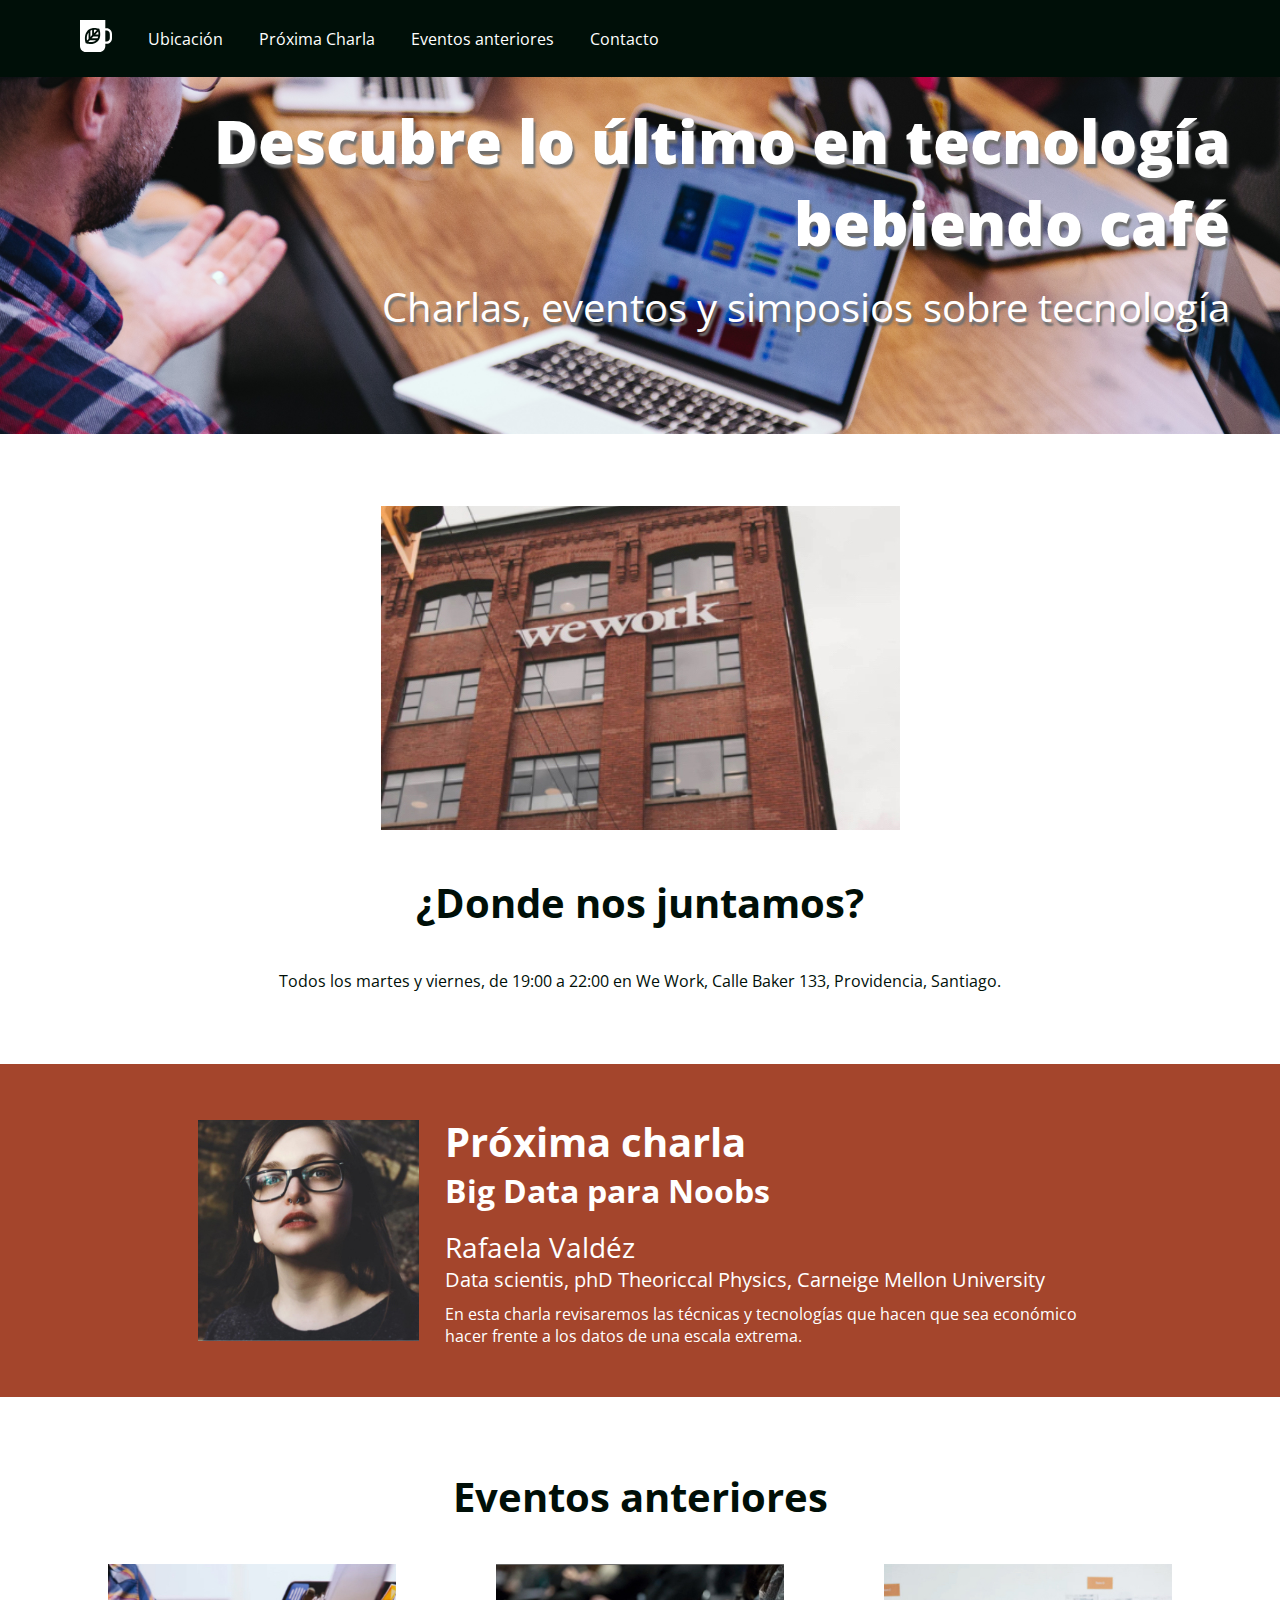
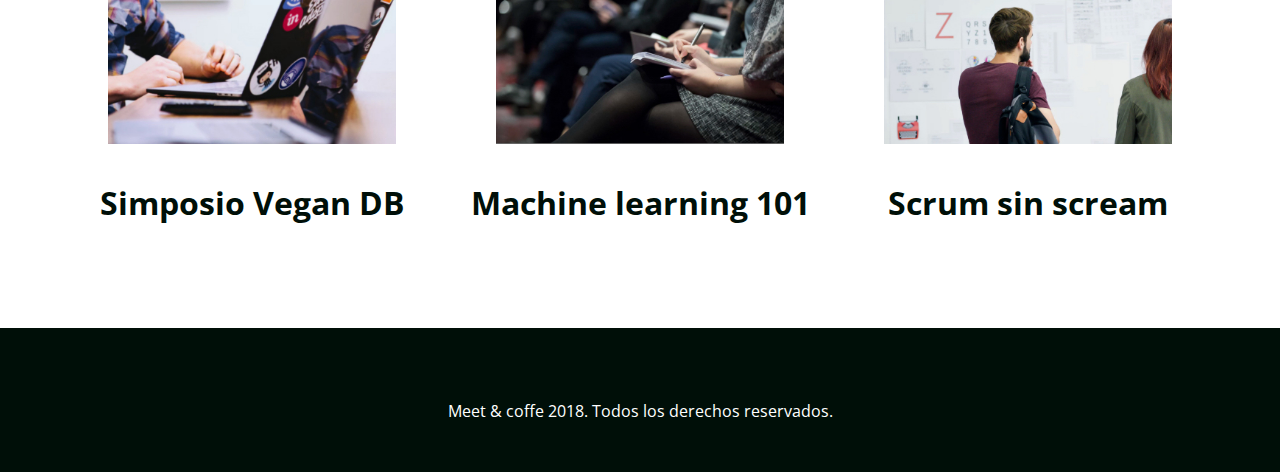
<file: index.html>
<!DOCTYPE html>
<html>
<head>
	<title>Meet & Coffee</title>
	<meta charset="utf-8">
	<link rel="shortcut icon" type="image/png" href="favicon.png">
	<meta name="author" content="Francisca Medina Concha">
	<meta name="description" content="Comparte tus conocimientos tomando café">
	<meta name="keywords" content="charlas, eventos, simposios, tecnología, co-work">
	<link href="https://fonts.googleapis.com/css?family=Open+Sans:400,700,800" rel="stylesheet">
	<link rel="stylesheet" href="https://use.fontawesome.com/releases/v5.6.3/css/all.css" integrity="sha384-UHRtZLI+pbxtHCWp1t77Bi1L4ZtiqrqD80Kn4Z8NTSRyMA2Fd33n5dQ8lWUE00s/" crossorigin="anonymous">
	<link rel="stylesheet" href="assets/css/style.css">
</head>
<body>
	<nav class="oscuro">
		<ul>
			<li class="icono"><a href="#inicio">
				<svg xmlns="http://www.w3.org/2000/svg" viewBox="0 0 44 44"><path d="M11.8 26l-2.2 2.3c-.5-2.9-.7-7.5 2.2-11.2V26zm-.4 4.1c2.7.5 7.2.7 10.6-2.3h-8.5l-2.1 2.3zm5.3-16.2c-.8.2-1.7.5-2.4.9v8.5l2.4-2.6v-6.8zm2.5-.3v4.6l4-4.2c-1.1-.3-2.5-.5-4-.4zM16 25.2h8.1c.4-.8.7-1.7.9-2.6h-6.6L16 25.2zm28-6.1V25c0 4.3-3.3 7.8-7.4 7.8h-1.8v2.9c0 4.6-3.6 8.3-7.9 8.3h-19C3.6 44 0 40.3 0 35.7V0h34.8v11.4h1.8c4.1 0 7.4 3.5 7.4 7.7zm-16.2.9c.1-2.6-.4-5-.8-6.4-.2-.9-.4-1.4-.4-1.4s-.5-.2-1.4-.4c-1.4-.4-3.6-.9-6.1-.8-.8 0-1.7.1-2.5.3-.8.2-1.6.4-2.4.7-.9.4-1.7.8-2.5 1.5-.6.5-1.1 1-1.6 1.6-4.5 5.4-3.4 12.5-2.6 15.5.2.9.4 1.4.4 1.4s.5.2 1.4.4c2.8.8 9.6 2 14.7-2.7.6-.5 1.1-1.1 1.5-1.7.6-.8 1-1.7 1.4-2.6.3-.8.5-1.7.7-2.6.1-1.1.2-1.9.2-2.8zm13.2-.9c0-2.6-2-4.6-4.4-4.6h-1.8v15.1h1.8c2.4 0 4.4-2.1 4.4-4.6v-5.9zM21 20h4.4c0-1.6-.1-3-.4-4.2L21 20z"/></svg>
			</a></li>
			<li><a href="#ubicacion">Ubicación</a></li>
			<li><a href="#proxima-charla">Próxima Charla</a> </li>
			<li><a href="#eventos">Eventos anteriores</a></li>
			<li><a href="#contacto">Contacto</a></li>
		</ul>
	</nav>

  <header id="inicio" class="hero-section">
    <h1>Descubre lo último en tecnología bebiendo café</h1>
    <h2 class="subtitulo">Charlas, eventos y simposios sobre tecnología</h2>
  </header>

  <section id="ubicacion">
    <img src="assets/img/we-work.jpg" alt="We work location">
		<h2>¿Donde nos juntamos?</h2>
		<p>Todos los martes y viernes, de 19:00  a 22:00 en We Work, Calle Baker 133, Providencia, Santiago.</p>
  </section>

	<section id="proxima-charla" class="sweet-brown">
		<div class="centrado">
			<img src="assets/img/speaker.jpg" alt="speaker" class="charla-speaker">
			<div class="charla-texto">
				<h2>Próxima charla</h2>
				<h3>Big Data para Noobs</h3>
				<h4>Rafaela Valdéz</h4>
				<h5>Data scientis, phD Theoriccal Physics, Carneige Mellon University</h5>
				<p>En esta charla revisaremos las técnicas y tecnologías que hacen que sea económico hacer frente a los datos de una escala extrema.</p>
			</div>
		</div>
	</section>

  <section id="eventos">
		<h2>Eventos anteriores</h2>
		<article class="evento">
			<a href="./evento01.html">
				<img src="assets/img/simposio-vegan.jpg" alt="Events simposio vegan">
			</a>
			<h3>Simposio Vegan DB</h3>
		</article>

		<article class="evento">
			<img src="assets/img/machine-learning.jpg" alt="machine-learning">
			<h3>Machine learning 101</h3>
		</article>

		<article class="evento">
			<img src="assets/img/scrum-sin-scream.jpg" alt="scrum-sin-scream">
			<h3>Scrum sin scream</h3>
		</article>
  </section>

	<footer id="contacto" class="oscuro">
		<a href="https://github.com"><i class="fab fa-github-square fa-5x"></i></a>
		<a href="https://twitter.com"><i class="fab fa-twitter-square fa-5x"></i></a>
		<a href="https://www.linkedin.com"><i class="fab fa-linkedin fa-5x"></i></a>
		<p>Meet & coffe 2018. Todos los derechos reservados.</p>
	</footer>
</body>
</html>
</file>
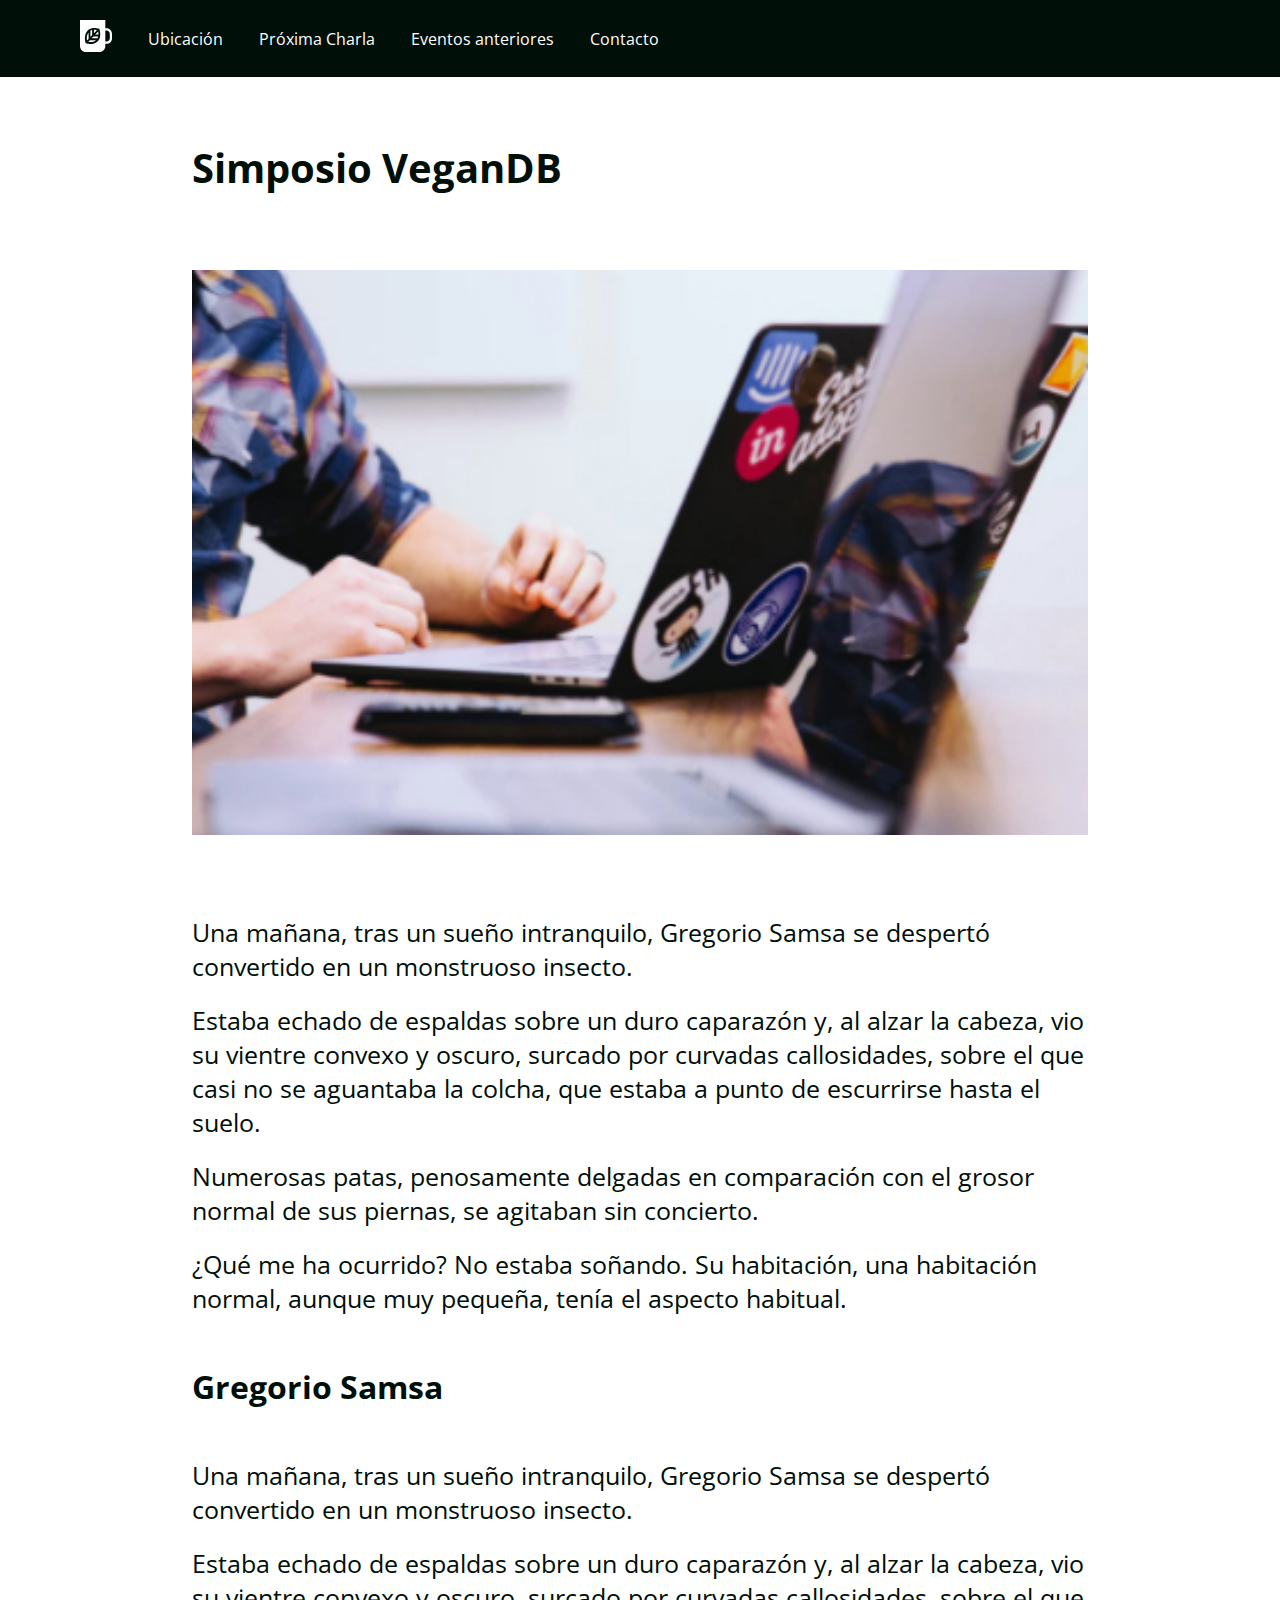
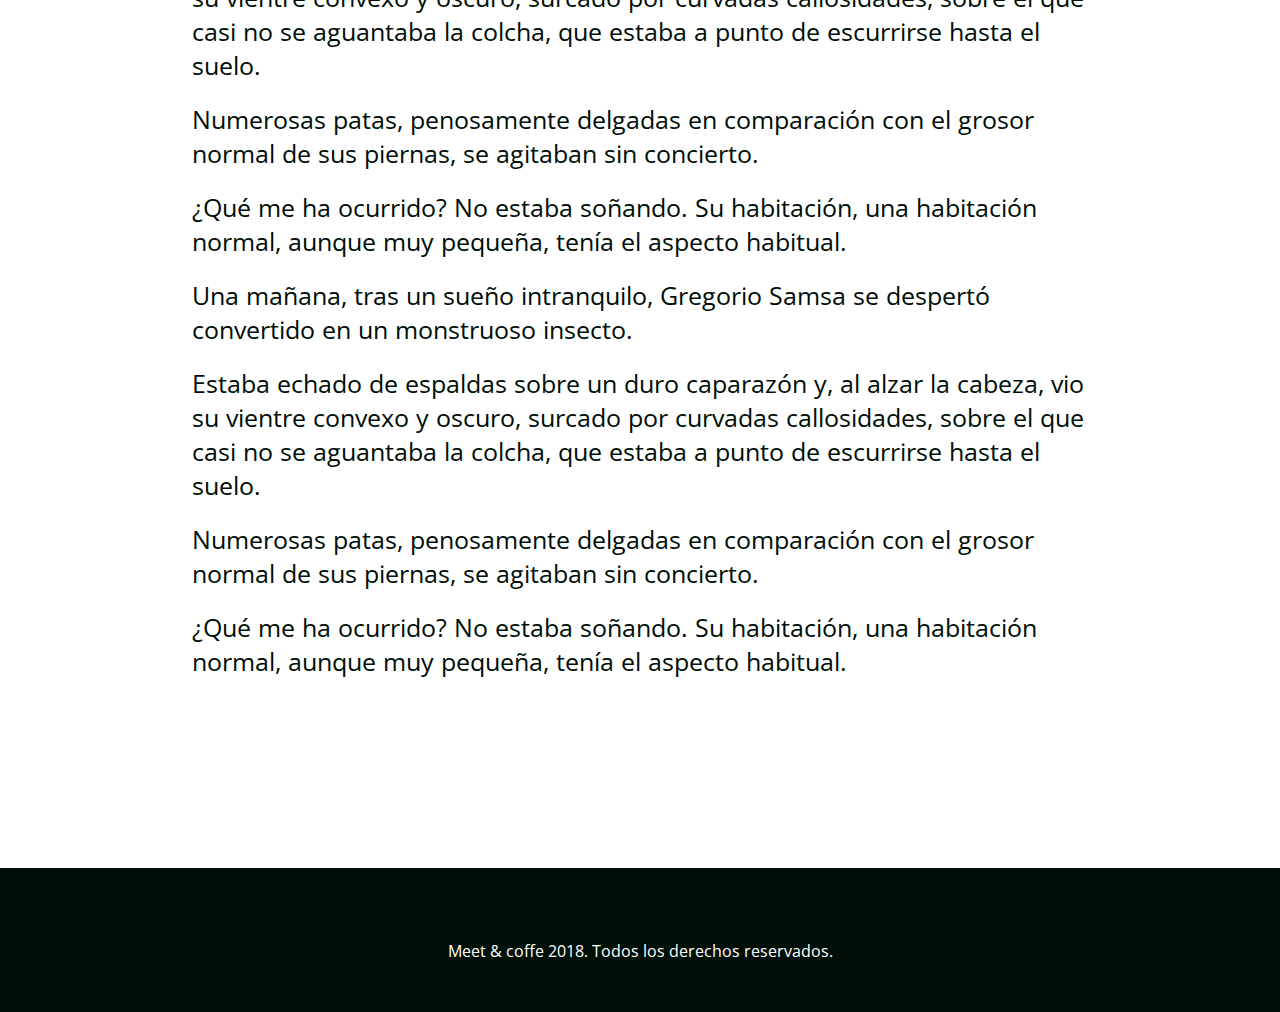
<file: evento01.html>
<!DOCTYPE html>
<html>
<head>
	<title>Meet & Coffee</title>
	<meta charset="utf-8">
	<link rel="shortcut icon" type="image/png" href="favicon.png">
	<meta name="author" content="Francisca Medina Concha">
	<meta name="description" content="Comparte tus conocimientos tomando café">
	<meta name="keywords" content="charlas, eventos, simposios, tecnología, co-work">
	<link href="https://fonts.googleapis.com/css?family=Open+Sans:400,700,800" rel="stylesheet">
	<link rel="stylesheet" href="https://use.fontawesome.com/releases/v5.6.3/css/all.css" integrity="sha384-UHRtZLI+pbxtHCWp1t77Bi1L4ZtiqrqD80Kn4Z8NTSRyMA2Fd33n5dQ8lWUE00s/" crossorigin="anonymous">
	<link rel="stylesheet" href="assets/css/style.css">
</head>
<body>
	<nav class="oscuro">
		<ul>
			<li class="icono"><a href="./index.html">
				<svg xmlns="http://www.w3.org/2000/svg" viewBox="0 0 44 44"><path d="M11.8 26l-2.2 2.3c-.5-2.9-.7-7.5 2.2-11.2V26zm-.4 4.1c2.7.5 7.2.7 10.6-2.3h-8.5l-2.1 2.3zm5.3-16.2c-.8.2-1.7.5-2.4.9v8.5l2.4-2.6v-6.8zm2.5-.3v4.6l4-4.2c-1.1-.3-2.5-.5-4-.4zM16 25.2h8.1c.4-.8.7-1.7.9-2.6h-6.6L16 25.2zm28-6.1V25c0 4.3-3.3 7.8-7.4 7.8h-1.8v2.9c0 4.6-3.6 8.3-7.9 8.3h-19C3.6 44 0 40.3 0 35.7V0h34.8v11.4h1.8c4.1 0 7.4 3.5 7.4 7.7zm-16.2.9c.1-2.6-.4-5-.8-6.4-.2-.9-.4-1.4-.4-1.4s-.5-.2-1.4-.4c-1.4-.4-3.6-.9-6.1-.8-.8 0-1.7.1-2.5.3-.8.2-1.6.4-2.4.7-.9.4-1.7.8-2.5 1.5-.6.5-1.1 1-1.6 1.6-4.5 5.4-3.4 12.5-2.6 15.5.2.9.4 1.4.4 1.4s.5.2 1.4.4c2.8.8 9.6 2 14.7-2.7.6-.5 1.1-1.1 1.5-1.7.6-.8 1-1.7 1.4-2.6.3-.8.5-1.7.7-2.6.1-1.1.2-1.9.2-2.8zm13.2-.9c0-2.6-2-4.6-4.4-4.6h-1.8v15.1h1.8c2.4 0 4.4-2.1 4.4-4.6v-5.9zM21 20h4.4c0-1.6-.1-3-.4-4.2L21 20z"/></svg>
			</a></li>
			<li><a href="#ubicacion">Ubicación</a></li>
			<li><a href="#proxima-charla">Próxima Charla</a> </li>
			<li><a href="#eventos">Eventos anteriores</a></li>
			<li><a href="#contacto">Contacto</a></li>
		</ul>
	</nav>

  <main>

    <h2 class="simposio-title">Simposio VeganDB</h2>

    <img class="simposio-header" src="assets/img/simposio-vegan.jpg" alt="simposio">

    <section>
      <p>
        Una mañana, tras un sueño intranquilo, Gregorio Samsa se despertó convertido en un monstruoso insecto. 
      </p>
      
      <p> 
        Estaba echado de espaldas sobre un duro caparazón y, al alzar la cabeza, vio su vientre convexo y oscuro, surcado por curvadas callosidades, sobre el que casi no se aguantaba la colcha, que estaba a punto de escurrirse hasta el suelo.
      </p>
      
      <p>
        Numerosas patas, penosamente delgadas en comparación con el grosor normal de sus piernas, se agitaban sin concierto.
      </p>
      
      <p>
        ¿Qué me ha ocurrido? No estaba soñando. Su habitación, una habitación normal, aunque muy pequeña, tenía el aspecto habitual.
      </p>
    </section>

    <h3 class="simposio-subtitle">Gregorio Samsa</h3>

    <section>
      <p>
        Una mañana, tras un sueño intranquilo, Gregorio Samsa se despertó convertido en un monstruoso insecto. 
      </p>
      
      <p> 
        Estaba echado de espaldas sobre un duro caparazón y, al alzar la cabeza, vio su vientre convexo y oscuro, surcado por curvadas callosidades, sobre el que casi no se aguantaba la colcha, que estaba a punto de escurrirse hasta el suelo.
      </p>
      
      <p>
        Numerosas patas, penosamente delgadas en comparación con el grosor normal de sus piernas, se agitaban sin concierto.
      </p>
      
      <p>
        ¿Qué me ha ocurrido? No estaba soñando. Su habitación, una habitación normal, aunque muy pequeña, tenía el aspecto habitual.
      </p>

      <p>
        Una mañana, tras un sueño intranquilo, Gregorio Samsa se despertó convertido en un monstruoso insecto. 
      </p>
      
      <p> 
        Estaba echado de espaldas sobre un duro caparazón y, al alzar la cabeza, vio su vientre convexo y oscuro, surcado por curvadas callosidades, sobre el que casi no se aguantaba la colcha, que estaba a punto de escurrirse hasta el suelo.
      </p>
      
      <p>
        Numerosas patas, penosamente delgadas en comparación con el grosor normal de sus piernas, se agitaban sin concierto.
      </p>
      
      <p>
        ¿Qué me ha ocurrido? No estaba soñando. Su habitación, una habitación normal, aunque muy pequeña, tenía el aspecto habitual.
      </p>
    </section>
  </main>


  <footer id="contacto" class="oscuro">
		<a href="https://github.com"><i class="fab fa-github-square fa-5x"></i></a>
		<a href="https://twitter.com"><i class="fab fa-twitter-square fa-5x"></i></a>
		<a href="https://www.linkedin.com"><i class="fab fa-linkedin fa-5x"></i></a>
		<p>Meet & coffe 2018. Todos los derechos reservados.</p>
	</footer>
</body>
</html>
</file>
<file: assets/css/style.css>
body {
  text-align: center;
  color: #000f08;
  margin: 0;
  font-family: 'Open Sans', sans-serif;
}

body * {
  margin: 0;
  border: 0;
  padding: 0;
}

main {
  margin: 0 15%;
  padding-top: 140px;
  margin-bottom: 190px;
}

main section {
  margin: 0;
}

main section p {
  margin-bottom: 20px;
  text-align: left;
  font-size: 25px;
}

.simposio-header {
  width: 100%;
  height: 565px;
  margin: 75px 0;
}

.simopsio-title {
  font-size: 45px;
}

.simposio-title, 
.simposio-subtitle {
  text-align: left;
}

.simposio-subtitle {
  margin: 50px 0;
}

h1 {
  font-weight: 800;
  font-size: 3.75em;
  margin-bottom: 0.25em;
}

h2 {
  font-weight: 700;
  font-size: 2.5em;
}

h3 {
  font-size: 2em;
}

h4 {
  font-size: 1.75em;
}

h5 {
  font-size: 1.25em;
}

.subtitulo, h4, h5 {
  font-weight: 400;
}

#ubicacion h2 {
  margin: 1em auto;
}

.sweet-brown h3, .sweet-brown h5 {
  margin-bottom: 0.5em;
}

#eventos h2 {
  margin-bottom: 1em;
}

#eventos h3 {
  margin: 1em auto;
}

.oscuro {
  background: #000f08;
  color: #ffffff;
}

.oscuro a{
  color: #ffffff;
  text-decoration: none;
}


.sweet-brown {
  text-align: left;
  background: #a4452c;
  color: #ffffff;
  padding: 3.125rem;
  white-space: nowrap;
}

.hero-section {
  text-align: right;
  background-image: url('../img/bg-hero.png');
  background-repeat: no-repeat;
  background-size: cover;
  color: #ffffff;
  text-shadow: 0.125em 0.25em 0.125em #707070;
  padding: 6.25rem 3.125rem;
}

section, footer {
  margin-top: 4.5rem;
}

footer {
  padding: 3.125rem;
}

.centrado {
  width: 75%;
  margin: 0 auto;
}

.charla-speaker, .charla-texto, .evento {
  display: inline-block;
}

.charla-speaker{
  width: 25%;
  vertical-align: middle;
}

.charla-texto  {
  width: 72.5%;
  vertical-align: middle;
  margin-left: 2.5%;
  white-space: normal;
}

.evento {
  width: 30%;
}

.evento img {
  width: 75%;
}

nav {
  text-align: left;
  padding: 1.25rem 4rem;
  position: fixed;
  width: 100vw;
}

nav ul {
  list-style-type: none;
}

nav ul li {
  display: inline-block;
  margin: 0 1em;
  vertical-align: middle;
}

.icono {
  width: 2rem;
}

.icono svg {
  fill: #ffffff;
}

footer i {
  margin: 0 0.25em 0.5em 0.25em;
}
.esto{
  margin: auto;
}
</file>
